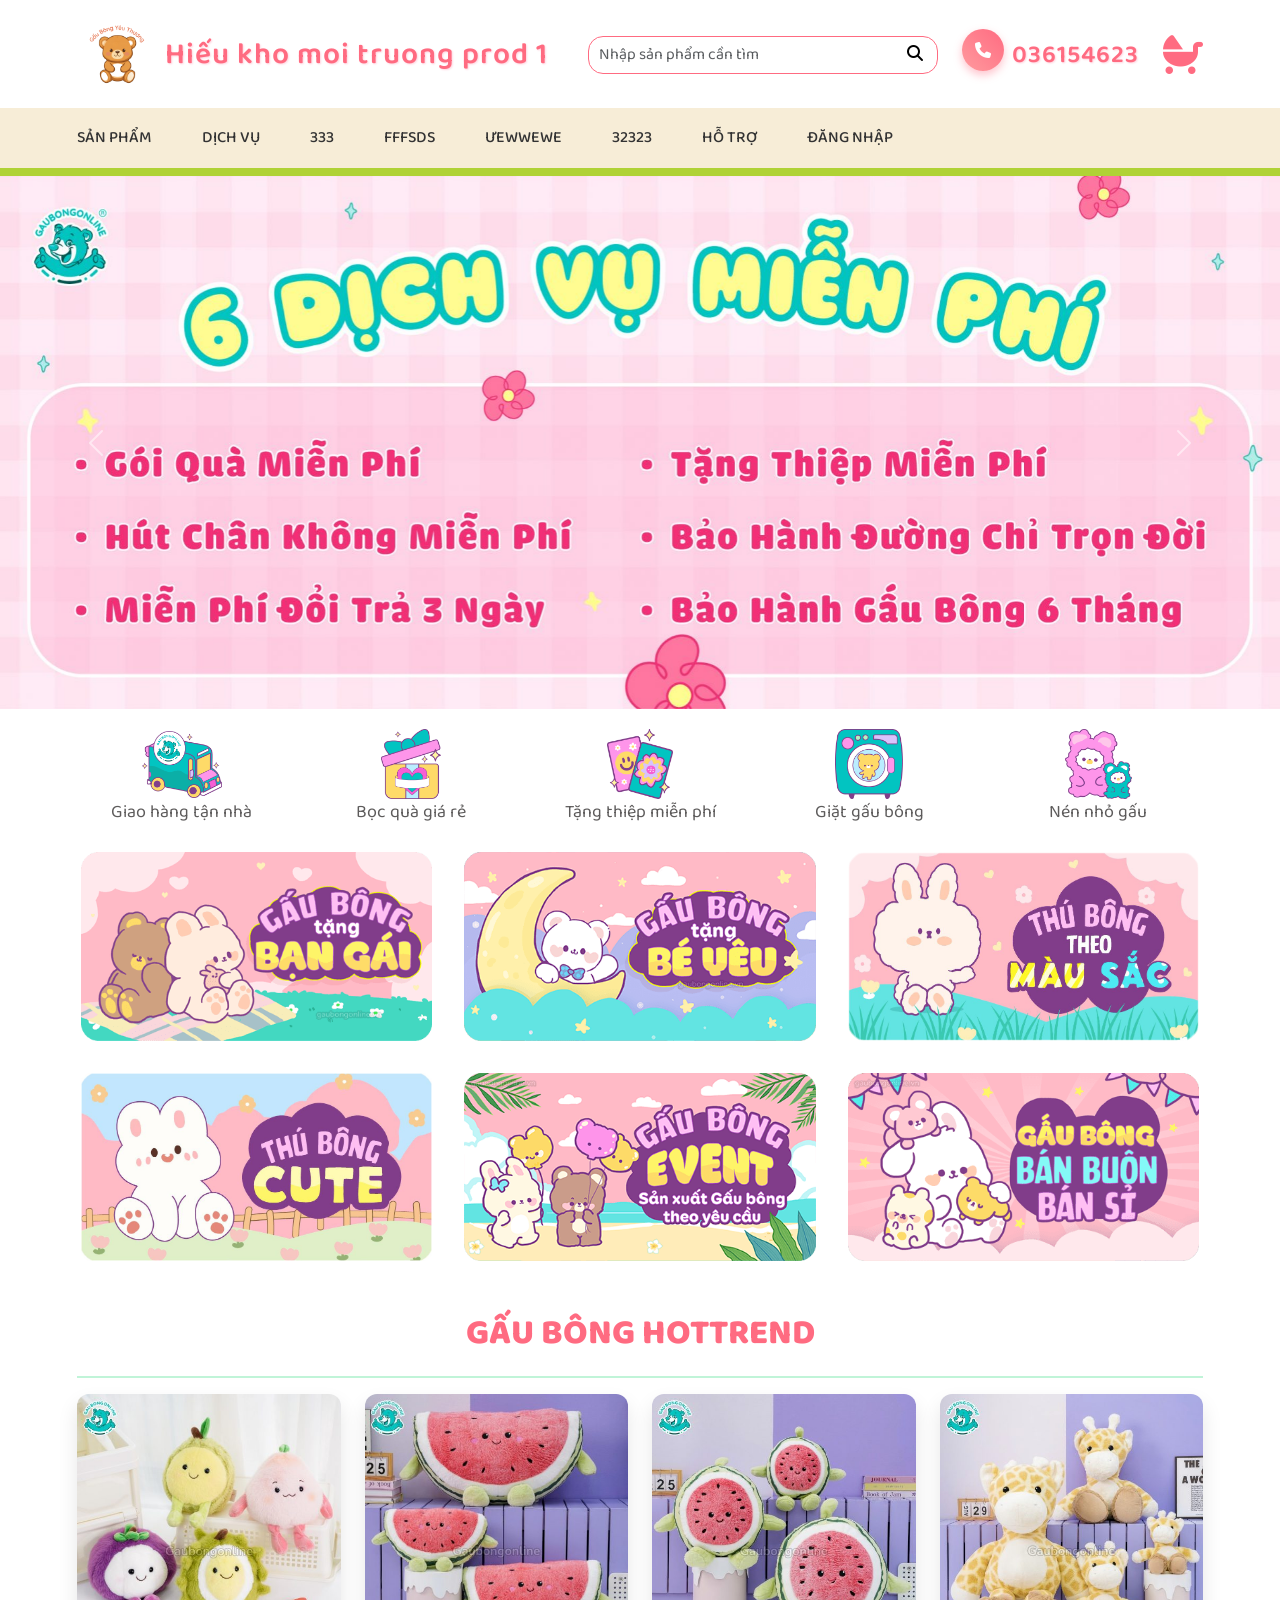
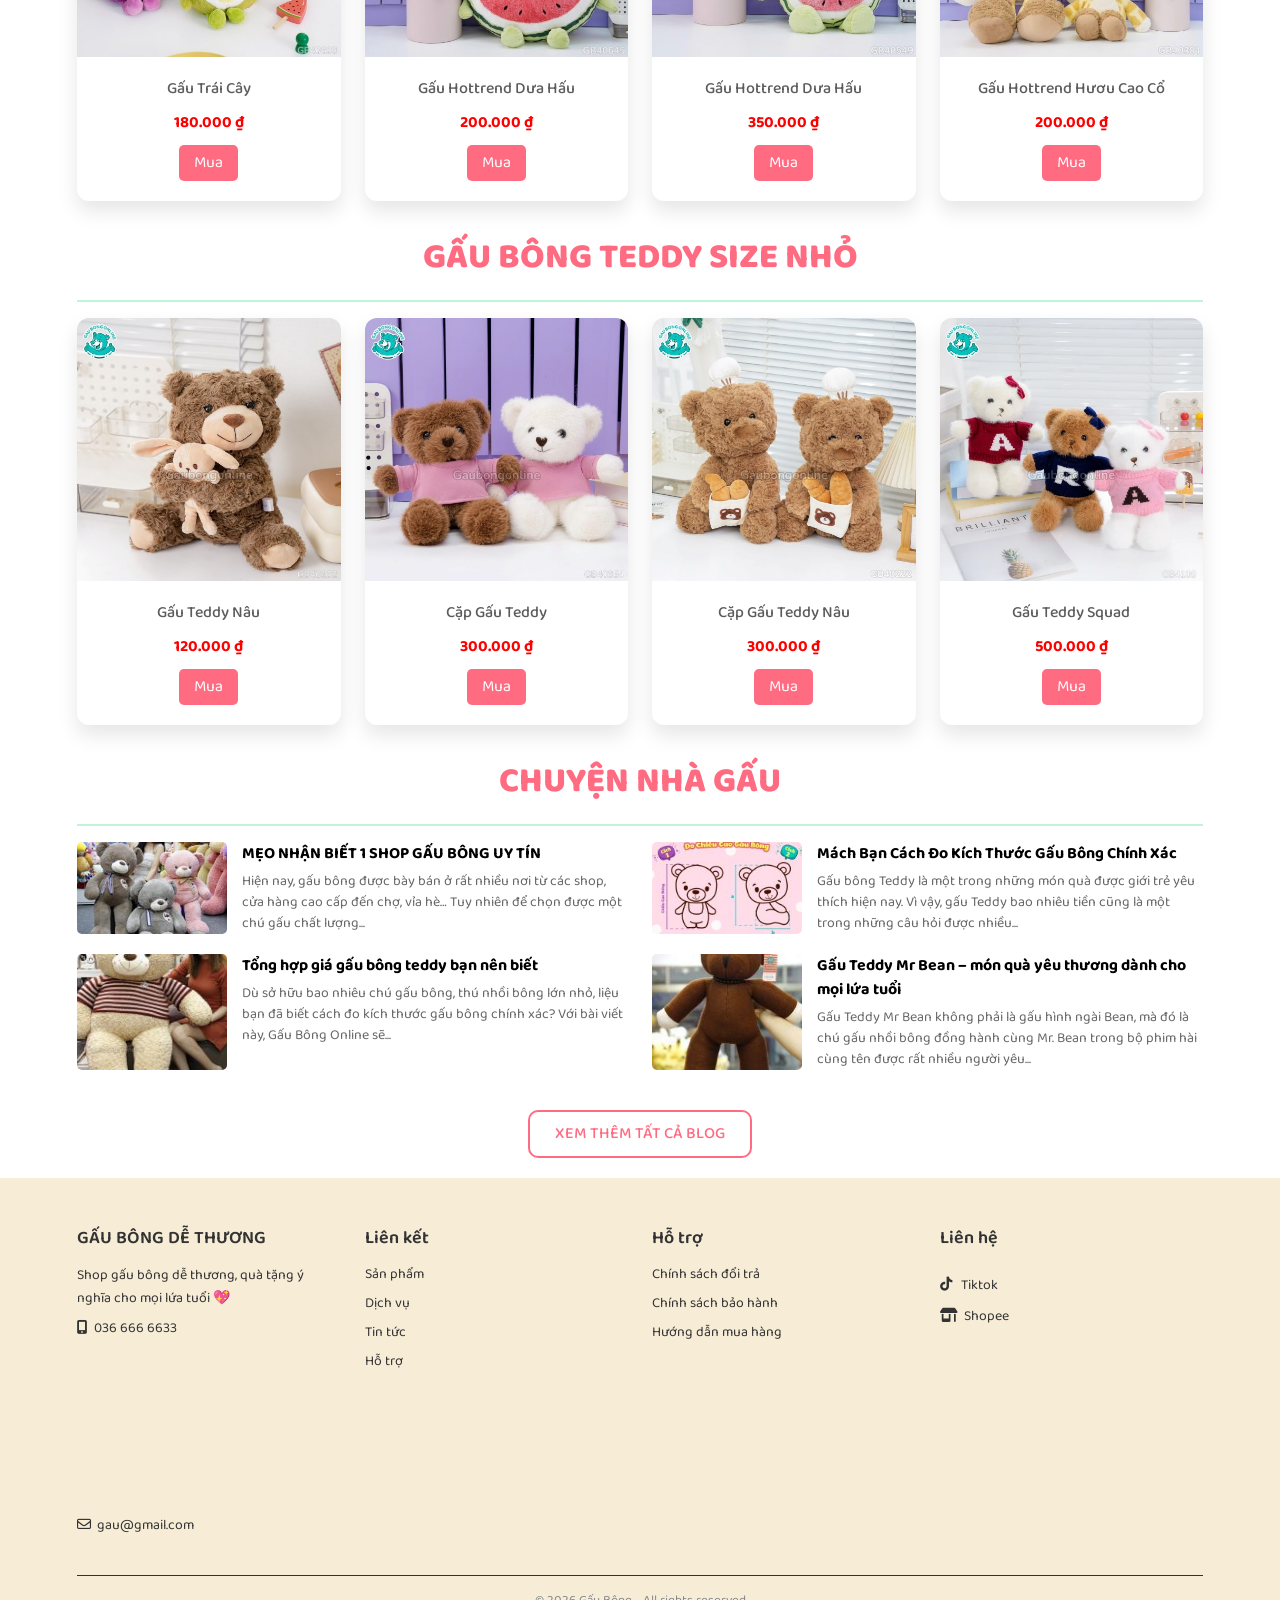
<file: index.html>
<!doctype html>
<html lang="en">
  <head>
    <title>MMOSolution</title>
    <meta charset="utf-8" />
    <meta name="viewport" content="width=device-width, initial-scale=1" />
    <link
      href="https://cdn.jsdelivr.net/npm/bootstrap@5.3.3/dist/css/bootstrap.min.css"
      rel="stylesheet"
    />
    <script src="https://cdn.jsdelivr.net/npm/bootstrap@5.3.3/dist/js/bootstrap.bundle.min.js"></script>
    <link
      rel="stylesheet"
      href="https://cdnjs.cloudflare.com/ajax/libs/font-awesome/6.5.0/css/all.min.css"
    />
    <link rel="stylesheet" href="/style.css" />
    <link
      href="https://fonts.googleapis.com/css2?family=Baloo+2:wght@400;600&display=swap"
      rel="stylesheet"
    />
  </head>
  
  <body>
    <header>
      <div style="height: 2px; width: 100%; background: #ffffff"></div>
      
      
      <nav class="navbar navbar-expand-sm">
        <div class="container">
          <!-- logo -->
          <a class="navbar-brand" href="/index.html">
            <img
              class="img-fluid"
              src="/img/logo.png"
              alt="Logo"
              style="width: 80px"
            />
            <p class="h1">Hiếu kho moi truong prod 1</p>
          </a>
          <!-- logo -->
          <div class="navbar-search">
            <form class="d-flex" onsubmit="return false;">
              <input
                id="searchInput"
                class="form-control me-2"
                type="text"
                placeholder="Nhập sản phẩm cần tìm"
              />
              <button class="btn-search" type="button">
                <i class="fa-solid fa-magnifying-glass"></i>
              </button>
            </form>

            <!-- box kết quả -->
            <div id="searchResult" class="search-result d-none"></div>
          </div>

          <div class="navbar-phone">
            <p>
              <i
                class="fa-solid fa-phone"
                style="color: rgb(255, 255, 255)"
              ></i>
            </p>
            <a href="tel:0901234567" class="h3">036154623</a>
          </div>

          <div class="navbar-cart">
            <div class="cart-icon">
              <i class="fa-solid fa-baby-carriage"></i>
            </div>
            <div class="cart-text">Chưa có sản phẩm trong giỏ</div>
          </div>
        </div>
      </nav>

      <nav class="navbar navbar-expand-sm menu">
        <div class="container">
          <div class="menu-item">
            <ul>
              <li class="has-dropdown">
                <a href="/product.html">Sản phẩm</a>
                <ul class="dropdown-menu">
                  <li><a href="#">Gấu chó</a></li>
                  <li><a href="#">Thú nhồi bông</a></li>
                  <li><a href="#">Quà tặng kèm</a></li>
                </ul>
              </li>

              <li><a href="#">Dịch vụ</a></li>
              <li><a href="#">333</a></li>
              <li><a href="#">fffsds</a></li>
              <li><a href="#">ưewwewe</a></li>
              <li><a href="#">32323</a></li>

              <li><a href="#">Hỗ trợ</a></li>
              <li class="login"><a href="/login.html">Đăng nhập</a></li>
            </ul>
          </div>
        </div>
      </nav>
      
      <div style="height: 8px; width: 100%; background: #b0d236"></div>
    </header>
    <main>
      <div id="demo" class="carousel slide" data-bs-ride="carousel">
        <div class="carousel-inner">
          <div class="carousel-item active">
            <img src="/img/banner1.jpg" alt="Banner 1" class="d-block w-100" />
          </div>
          <div class="carousel-item">
            <img src="/img/banner2.jpg" alt="Banner 2" class="d-block w-100" />
          </div>
          <div class="carousel-item">
            <img src="/img/banner3.jpg" alt="Banner 3" class="d-block w-100" />
          </div>
        </div>

        <button
          class="carousel-control-prev"
          type="button"
          data-bs-target="#demo"
          data-bs-slide="prev"
        >
          <span class="carousel-control-prev-icon"></span>
        </button>
        <button
          class="carousel-control-next"
          type="button"
          data-bs-target="#demo"
          data-bs-slide="next"
        >
          <span class="carousel-control-next-icon"></span>
        </button>
      </div>

      <div class="container">
        <nav class="info-web">
          <div>
            <img src="/img/infoweb/giaohang.png" alt="" class="img-fluid" />
            <p>Giao hàng tận nhà</p>
          </div>
          <div>
            <img src="/img/infoweb/bocqua.png" alt="" class="img-fluid" />
            <p>Bọc quà giá rẻ</p>
          </div>
          <div>
            <img src="/img/infoweb/tangthiep.png" alt="" class="img-fluid" />
            <p>Tặng thiệp miễn phí</p>
          </div>
          <div>
            <img src="/img/infoweb/giatgau.png" alt="" class="img-fluid" />
            <p>Giặt gấu bông</p>
          </div>
          <div>
            <img src="/img/infoweb/nennho.png" alt="" class="img-fluid" />
            <p>Nén nhỏ gấu</p>
          </div>
        </nav>

        <nav>
          <div class="row">
            <div class="col-4 p-3">
              <div class="img-box">
                <a href="#"
                  ><img src="/img/catogery/cato1.png" class="img-fluid"
                /></a>
              </div>
            </div>
            <div class="col-4 p-3">
              <div class="img-box">
                <a href="#"
                  ><img src="/img/catogery/cato2.png" class="img-fluid"
                /></a>
              </div>
            </div>
            <div class="col-4 p-3">
              <div class="img-box">
                <a href="#"
                  ><img src="/img/catogery/cato3.png" class="img-fluid"
                /></a>
              </div>
            </div>
            <div class="col-4 p-3">
              <div class="img-box">
                <a href="#"
                  ><img src="/img/catogery/cato4.png" class="img-fluid"
                /></a>
              </div>
            </div>
            <div class="col-4 p-3">
              <div class="img-box">
                <a href="#"
                  ><img src="/img/catogery/cato5.png" class="img-fluid"
                /></a>
              </div>
            </div>
            <div class="col-4 p-3">
              <div class="img-box">
                <a href="#"
                  ><img src="/img/catogery/cato6.png" class="img-fluid"
                /></a>
              </div>
            </div>
          </div>
        </nav>

        <a href="#" class="title-page">gấu bông hottrend</a></p>
        <hr class="hr" />
        <nav class="row page-product-hottrend">
         
          <a href="#" class="btn-view" style="text-transform: uppercase;">xem thêm tất cả gấu bông hottrend</a>
        </nav>


        <a href="#" class="title-page">gấu bông teddy size nhỏ</a></p>

        <hr class="hr" />

        <nav class="row page-product-teddy">
          
          <a href="#" class="btn-view" style="text-transform: uppercase;">xem thêm tất cả gấu bông size nhỏ</a>
        </nav>

        <a href="#" class="title-page">chuyện nhà gấu</a></p>

        <hr class="hr" />
        <nav class="row">
          <div class="col-lg-6 col-md-6 col-12 d-flex">
            <div><img src="img/blog/blog1.jpg" alt="Blog 1" class="img-fluid"></div>
            <div>
              <a href="#">MẸO NHẬN BIẾT 1 SHOP GẤU BÔNG UY TÍN</a>
              <p>Hiện nay, gấu bông được bày bán ở rất nhiều nơi từ các shop, cửa hàng cao cấp đến chợ, vỉa hè… Tuy nhiên để chọn được một chú gấu chất lượng...</p>
            </div>
          </div>
          <div class="col-lg-6 col-md-6 col-12 d-flex">
            <div><img src="img/blog/blog2.jpg" alt="Blog 2" class="img-fluid"></div>
            <div >
              <a href="#">Mách Bạn Cách Đo Kích Thước Gấu Bông Chính Xác</a>
              <p>Gấu bông Teddy là một trong những món quà được giới trẻ yêu thích hiện nay. Vì vậy, gấu Teddy bao nhiêu tiền cũng là một trong những câu hỏi được nhiều...</p>
            </div>
          </div>
          <div class="col-lg-6 col-md-6 col-12 d-flex">
            <div><img src="img/blog/blog3.jpg" alt="Blog 3" class="img-fluid"></div>
            <div >
              <a href="#">Tổng hợp giá gấu bông teddy bạn nên biết</a>
              <p>Dù sở hữu bao nhiêu chú gấu bông, thú nhồi bông lớn nhỏ, liệu bạn đã biết cách đo kích thước gấu bông chính xác? Với bài viết này, Gấu Bông Online sẽ...</p>
            </div>
          </div>
          <div class="col-lg-6 col-md-6 col-12 d-flex">
            <div><img src="img/blog/blog4.jpg" alt="Blog 4" class="img-fluid"></div>
            <div >
              <a href="#">Gấu Teddy Mr Bean – món quà yêu thương dành cho mọi lứa tuổi</a>
              <p>Gấu Teddy Mr Bean không phải là gấu hình ngài Bean, mà đó là chú gấu nhồi bông đồng hành cùng Mr. Bean trong bộ phim hài cùng tên được rất nhiều người yêu...</p>
            </div>
          </div>
                    <a href="#" class="btn-view" style="text-transform: uppercase;">xem thêm tất cả blog</a>

        </nav>

      </div>
      <script src="main.js"></script>
    </main>

    <footer class="footer">
      <div class="container">
        <div class="row">
          <!-- Cột 1: Logo + giới thiệu -->
          <div class="col-lg-3 col-md-6 col-12">
            <h4 class="footer-title">GẤU BÔNG DỄ THƯƠNG</h4>
            <p>Shop gấu bông dễ thương, quà tặng ý nghĩa cho mọi lứa tuổi 💖</p>
            <p>
              <i class="fa-solid fa-mobile-screen-button"></i
              ><a href="tel:+09121212121 ">036 666 6633</a>
            </p>
            <iframe
              src="https://www.google.com/maps/embed?pb=!1m18!1m12!1m3!1d52754.44577545747!2d106.65266297413841!3d10.657290268115258!2m3!1f0!2f0!3f0!3m2!1i1024!2i768!4f13.1!3m3!1m2!1s0x31753100099ce9ed%3A0xdb6079801f0735ea!2zVHLGsOG7nW5nIMSQ4bqhaSBo4buNYyBN4bufIFRQLiBI4buTIENow60gTWluaCAoY8ahIHPhu58gMyk!5e0!3m2!1svi!2s!4v1773914977693!5m2!1svi!2s"
              width="100%"
              height="150"
              style="border: 0; border-radius: 8px"
              allowfullscreen=""
              loading="lazy"
            >
            </iframe>
            <p>
              <i class="fa-regular fa-envelope"></i
              ><a href="mailto:jdhsdhsjdsjdjshdjh">gau@gmail.com</a>
            </p>
          </div>

          <!-- Cột 2: Liên kết -->
          <div class="col-lg-3 col-md-6 col-12">
            <h4 class="footer-title">Liên kết</h4>
            <ul>
              <li><a href="#">Sản phẩm</a></li>
              <li><a href="#">Dịch vụ</a></li>
              <li><a href="#">Tin tức</a></li>
              <li><a href="#">Hỗ trợ</a></li>
            </ul>
          </div>

          <!-- Cột 3: Hỗ trợ -->
          <div class="col-lg-3 col-md-6 col-12">
            <h4 class="footer-title">Hỗ trợ</h4>
            <ul>
              <li><a href="#">Chính sách đổi trả</a></li>
              <li><a href="#">Chính sách bảo hành</a></li>
              <li><a href="#">Hướng dẫn mua hàng</a></li>
            </ul>
          </div>

          <!-- Cột 4: Liên hệ -->
          <div class="col-lg-3 col-md-6 col-12">
            <h4 class="footer-title">Liên hệ</h4>
            <div
              class="fb-page"
              data-href="https://www.facebook.com/facebook"
              data-tabs=""
              data-width="340"
              data-height="250"
              data-small-header="false"
              data-adapt-container-width="true"
              data-hide-cover="true"
              data-show-facepile="true"
              data-tabs="timeline"
            ></div>
            <p><i class="fa-brands fa-tiktok"></i> <a href="#">Tiktok</a></p>
            <p><i class="fa-solid fa-shop"></i><a href="#">Shopee</a></p>
          </div>
        </div>

        <!-- dưới cùng -->
        <div class="footer-bottom">© 2026 Gấu Bông - All rights reserved</div>
      </div>
    </footer>
  </body>
</html>
</file>
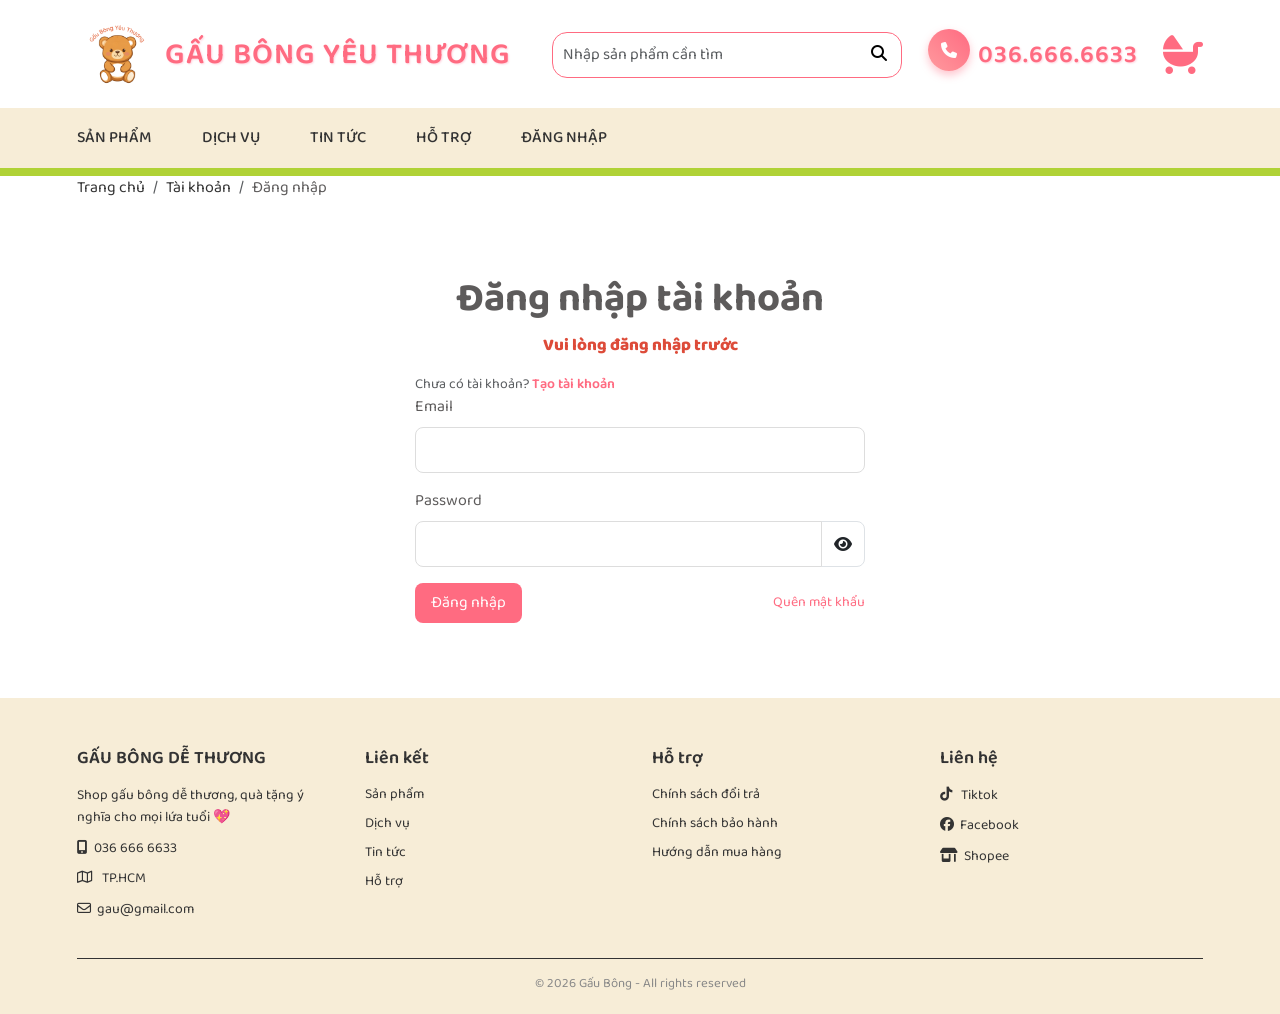
<file: login.html>
<!doctype html>
<html lang="en">
  <head>
    <title>Account Login</title>
    <meta charset="utf-8" />
    <meta name="viewport" content="width=device-width, initial-scale=1" />
    <link
      href="https://cdn.jsdelivr.net/npm/bootstrap@5.3.3/dist/css/bootstrap.min.css"
      rel="stylesheet"
    />
    <script src="https://cdn.jsdelivr.net/npm/bootstrap@5.3.3/dist/js/bootstrap.bundle.min.js"></script>
    <link
      rel="stylesheet"
      href="https://cdnjs.cloudflare.com/ajax/libs/font-awesome/6.5.0/css/all.min.css"
    />
    <link rel="stylesheet" href="/style.css" />
    <link rel="stylesheet" href="/login.css" />

    <link
      href="https://fonts.googleapis.com/css2?family=Baloo+2:wght@400;600&display=swap"
      rel="stylesheet"
    />
  </head>
  <body>
    <header>
      <div style="height: 2px; width: 100%; background: #ffffff"></div>

      <nav class="navbar navbar-expand-sm">
        <div class="container">
          <!-- logo -->
          <a class="navbar-brand" href="/index.html">
            <img
              class="img-fluid"
              src="/img/logo.png"
              alt="Logo"
              style="width: 80px"
            />
            <p class="h1">GẤU BÔNG YÊU THƯƠNG</p>
          </a>
          <!-- logo -->
          <div class="navbar-search">
            <form class="d-flex" onsubmit="return false;">
              <input
                id="searchInput"
                class="form-control me-2"
                type="text"
                placeholder="Nhập sản phẩm cần tìm"
              />
              <button class="btn-search" type="button">
                <i class="fa-solid fa-magnifying-glass"></i>
              </button>
            </form>

            <!-- box kết quả -->
            <div id="searchResult" class="search-result d-none"></div>
          </div>

          <div class="navbar-phone">
            <p>
              <i
                class="fa-solid fa-phone"
                style="color: rgb(255, 255, 255)"
              ></i>
            </p>
            <a href="tel:0901234567" class="h3">036.666.6633</a>
          </div>

          <div class="navbar-cart">
            <div class="cart-icon">
              <i class="fa-solid fa-baby-carriage"></i>
            </div>
            <div class="cart-text">Chưa có sản phẩm trong giỏ</div>
          </div>
        </div>
      </nav>

      <nav class="navbar navbar-expand-sm menu">
        <div class="container">
          <div class="menu-item">
            <ul>
              <li class="has-dropdown">
                <a href="/product.html">Sản phẩm</a>
                <ul class="dropdown-menu">
                  <li><a href="#">Gấu bông</a></li>
                  <li><a href="#">Thú nhồi bông</a></li>
                  <li><a href="#">Quà tặng</a></li>
                </ul>
              </li>

              <li><a href="#">Dịch vụ</a></li>
              <li><a href="#">Tin tức</a></li>
              <li><a href="#">Hỗ trợ</a></li>
              <li class="login"><a href="#">Đăng nhập</a></li>
            </ul>
          </div>
        </div>
      </nav>
      <div style="height: 8px; width: 100%; background: #b0d236"></div>
    </header>
    <main>
      <div class="container">
        <ul class="breadcrumb">
          <li class="breadcrumb-item">
            <a href="/index.html">Trang chủ</a>
          </li>
          <li class="breadcrumb-item"><a href="/login.html">Tài khoản</a></li>
          <li class="breadcrumb-item">Đăng nhập</li>
        </ul>

        <div class="form-login">
          <h1 class="page-header">Đăng nhập tài khoản</h1>

          <p style="font-size: 17px; color: #dd4b39; font-weight: 900">
            Vui lòng đăng nhập trước
          </p>
          <form>
            <div class="mb-3">
              <div id="emailHelp" class="form-text">
                Chưa có tài khoản?
                <a href="#">Tạo tài khoản</a>
              </div>
              <label for="exampleInputEmail1" class="form-label">Email</label>
              <input
                type="email"
                class="form-control"
                id="exampleInputEmail1"
                aria-describedby="emailHelp"
              />
            </div>
            <div class="mb-3 password-box">
              <label for="exampleInputPassword1" class="form-label"
                >Password</label
              >

              <div class="input-group">
                <input
                  type="password"
                  class="form-control"
                  id="exampleInputPassword1"
                />

                <span class="input-group-text" id="togglePassword">
                  <i class="fa-solid fa-eye"></i>
                </span>
              </div>
            </div>
            <script>
              const toggle = document.getElementById("togglePassword");
              const password = document.getElementById("exampleInputPassword1");

              toggle.addEventListener("click", function () {
                const type =
                  password.getAttribute("type") === "password"
                    ? "text"
                    : "password";

                password.setAttribute("type", type);
              });
            </script>
            <div class="login-action">
              <button
                type="submit"
                class="btn btn-primary"
              >
                Đăng nhập
              </button>
              <a href="#" style="">Quên mật khẩu</a>
            </div>
          </form>
        </div>
      </div>
            <script src="main.js"></script>

    </main>

    <footer class="footer">
      <div class="container">
        <div class="row">
          <!-- Cột 1: Logo + giới thiệu -->
          <div class="col-lg-3 col-md-6 col-12">
            <h4 class="footer-title">GẤU BÔNG DỄ THƯƠNG</h4>
            <p>Shop gấu bông dễ thương, quà tặng ý nghĩa cho mọi lứa tuổi 💖</p>
            <p>
              <i class="fa-solid fa-mobile-screen-button"></i
              ><a href="tel:+09121212121 ">036 666 6633</a>
            </p>
            <p><i class="fa-regular fa-map"></i> TP.HCM</p>
            <p>
              <i class="fa-regular fa-envelope"></i
              ><a href="mailto:jdhsdhsjdsjdjshdjh">gau@gmail.com</a>
            </p>
          </div>

          <!-- Cột 2: Liên kết -->
          <div class="col-lg-3 col-md-6 col-12">
            <h4 class="footer-title">Liên kết</h4>
            <ul>
              <li><a href="#">Sản phẩm</a></li>
              <li><a href="#">Dịch vụ</a></li>
              <li><a href="#">Tin tức</a></li>
              <li><a href="#">Hỗ trợ</a></li>
            </ul>
          </div>

          <!-- Cột 3: Hỗ trợ -->
          <div class="col-lg-3 col-md-6 col-12">
            <h4 class="footer-title">Hỗ trợ</h4>
            <ul>
              <li><a href="#">Chính sách đổi trả</a></li>
              <li><a href="#">Chính sách bảo hành</a></li>
              <li><a href="#">Hướng dẫn mua hàng</a></li>
            </ul>
          </div>

          <!-- Cột 4: Liên hệ -->
          <div class="col-lg-3 col-md-6 col-12">
            <h4 class="footer-title">Liên hệ</h4>
            <p><i class="fa-brands fa-tiktok"></i> <a href="#">Tiktok</a></p>
            <p><i class="fa-brands fa-facebook"></i><a href="#">Facebook</a></p>
            <p><i class="fa-solid fa-shop"></i><a href="#">Shopee</a></p>
          </div>
        </div>

        <!-- dưới cùng -->
        <div class="footer-bottom">© 2026 Gấu Bông - All rights reserved</div>
      </div>
    </footer>
  </body>
</html>
</file>
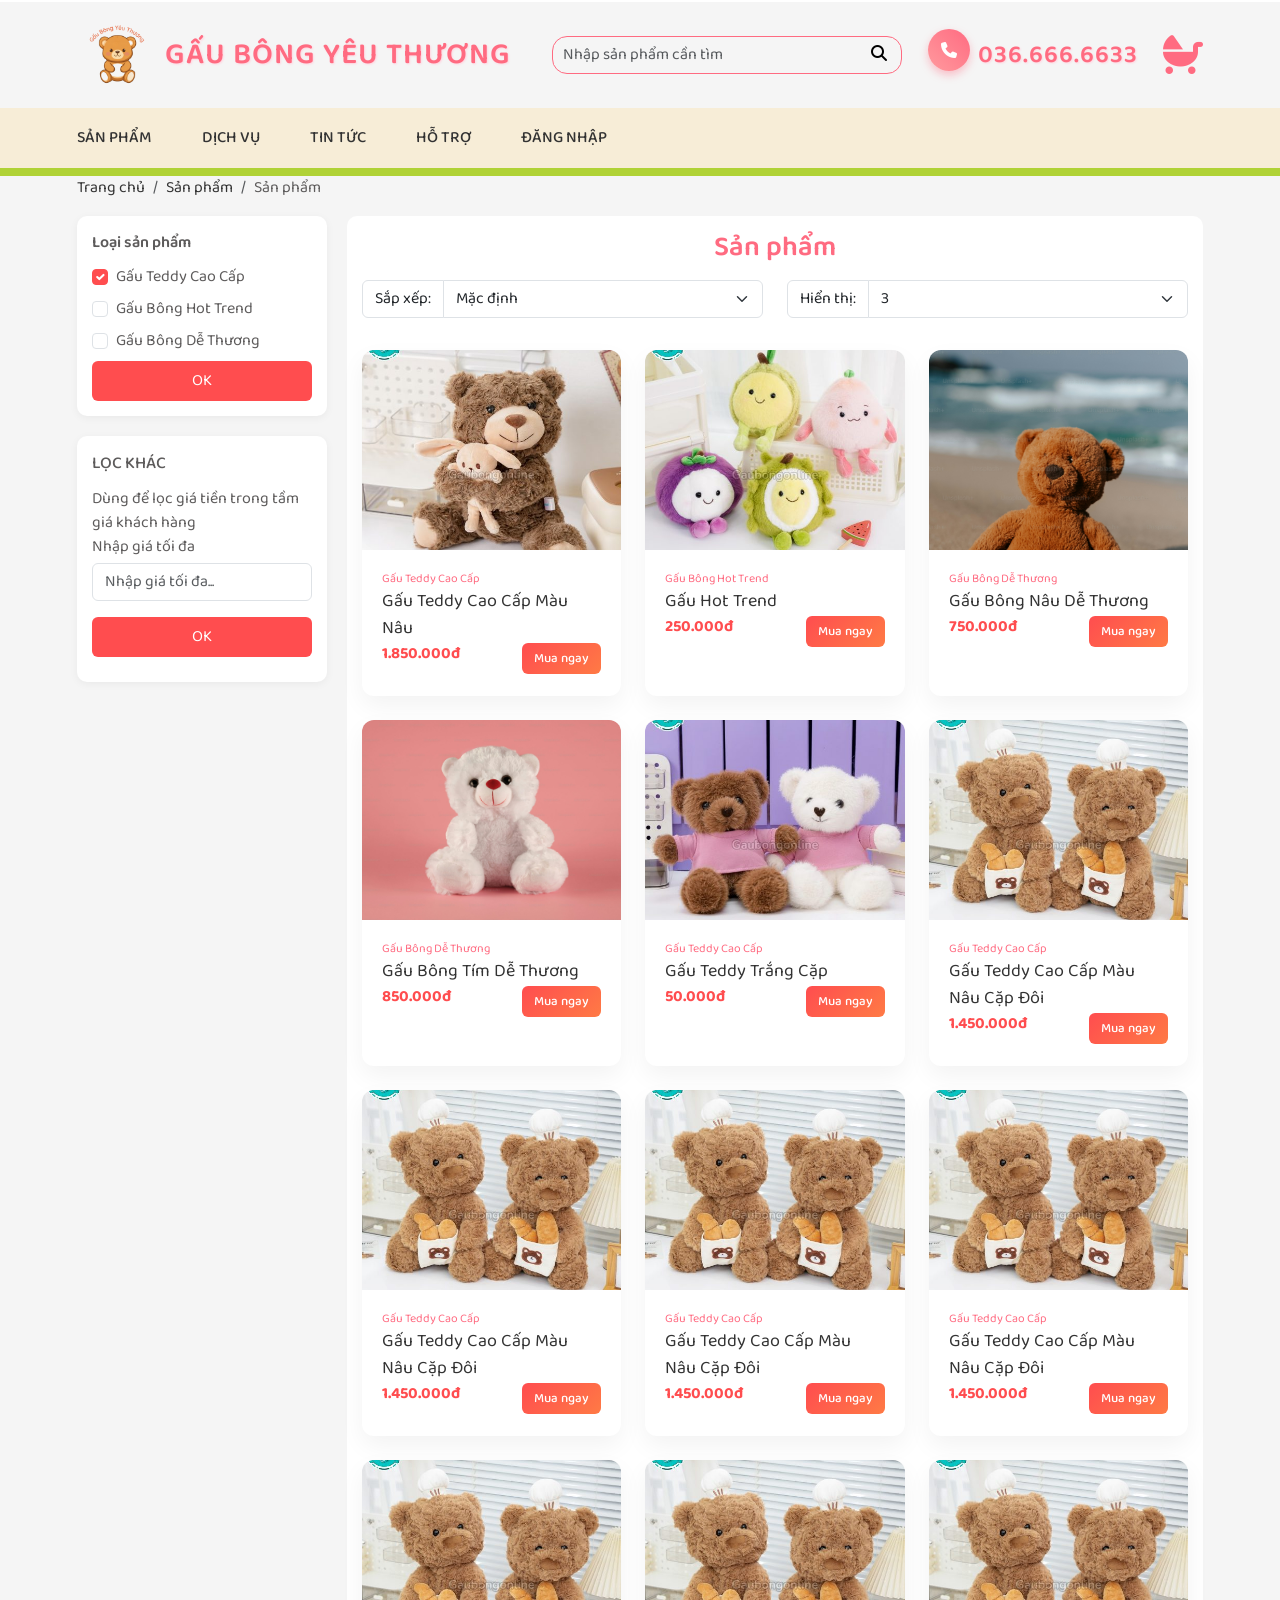
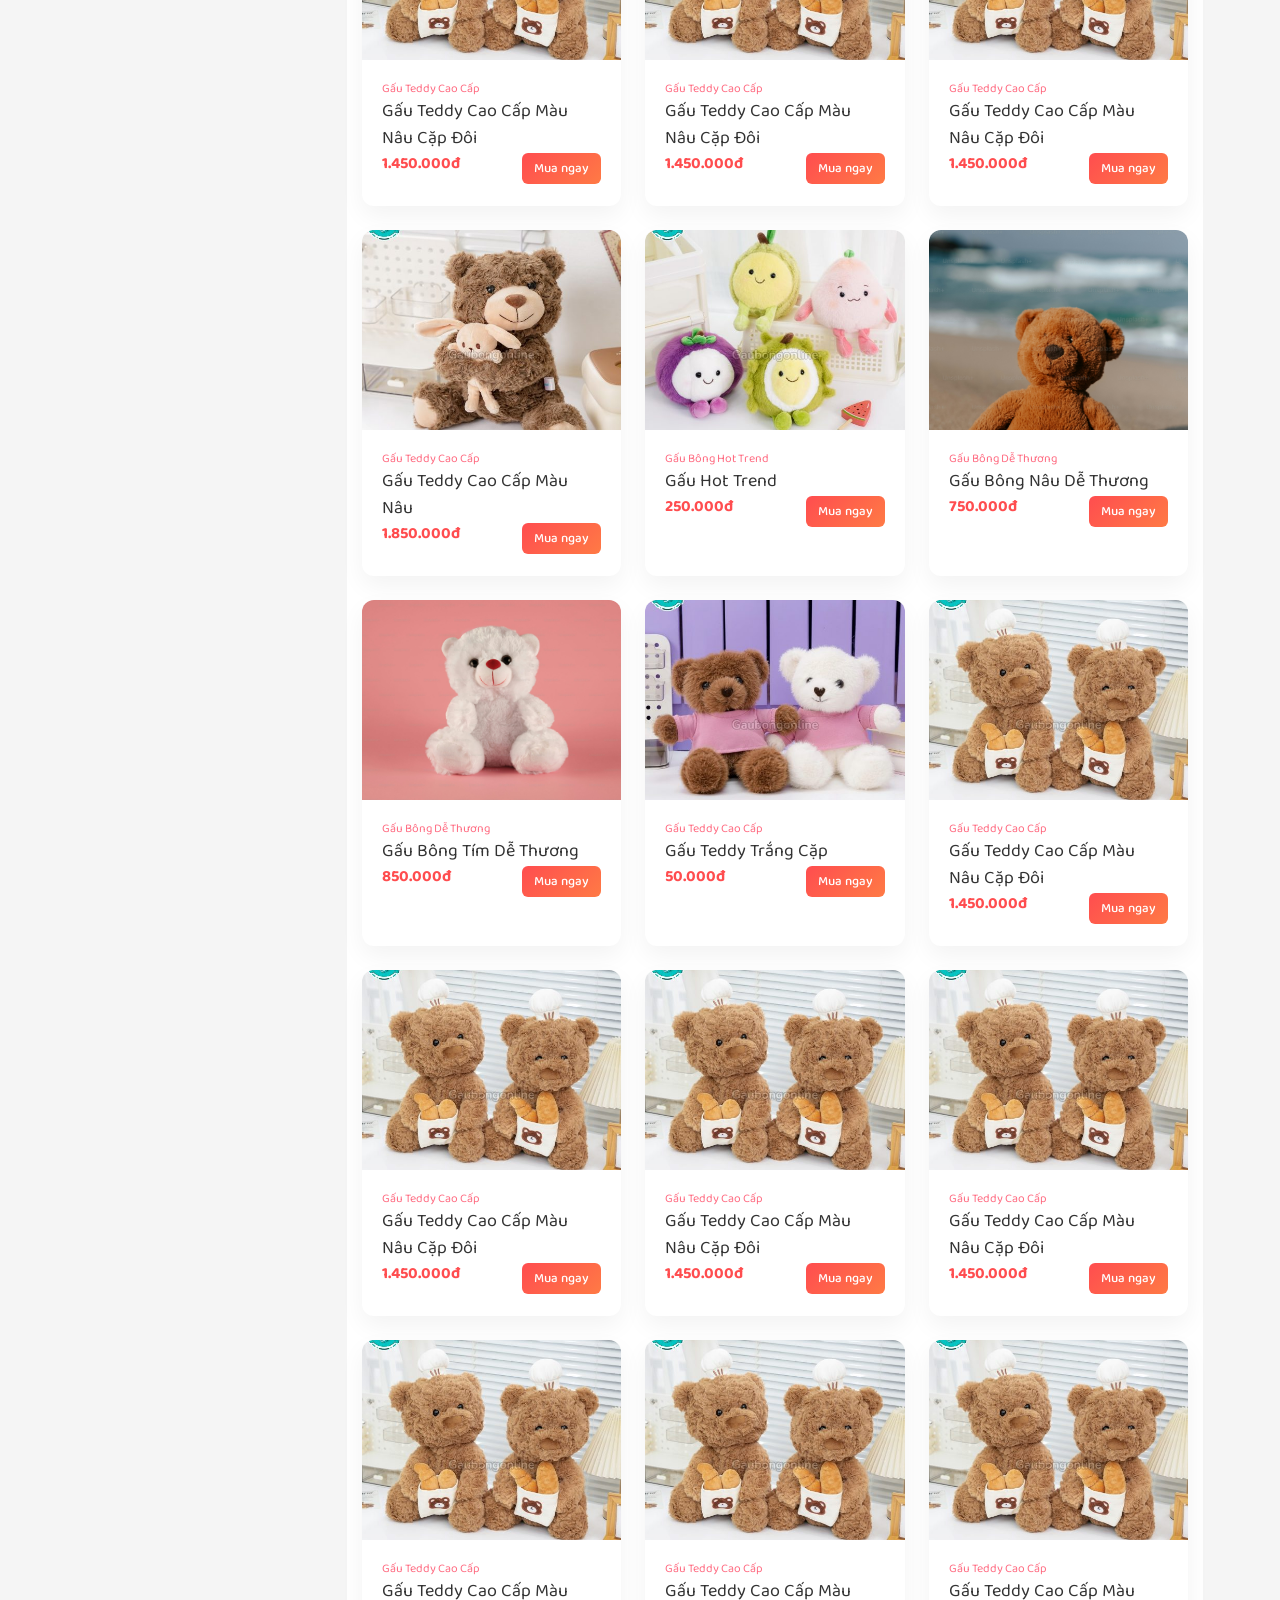
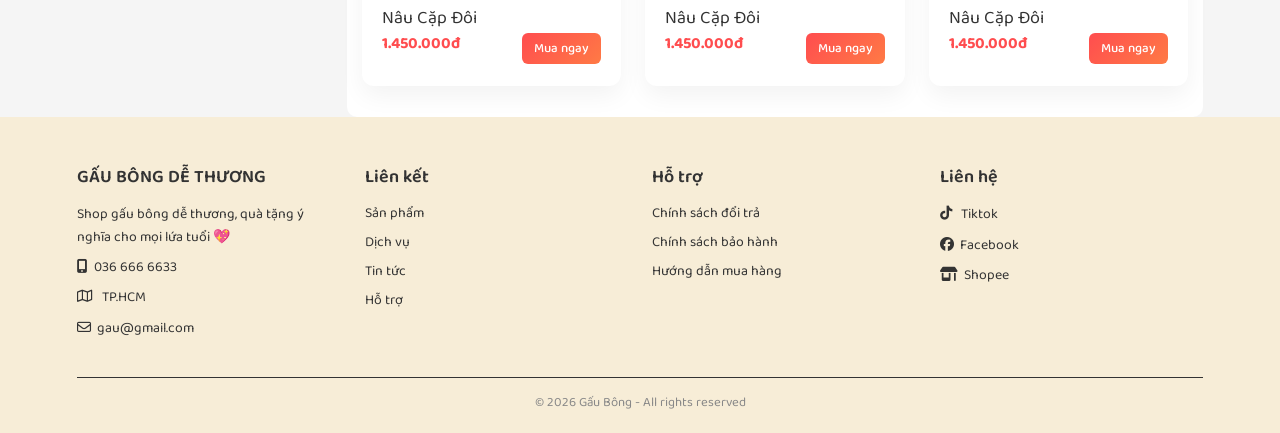
<file: product.html>
<!doctype html>
<html lang="en">
  <head>
    <title>Products</title>
    <meta charset="utf-8" />
    <meta name="viewport" content="width=device-width, initial-scale=1" />
    <link
      href="https://cdn.jsdelivr.net/npm/bootstrap@5.3.3/dist/css/bootstrap.min.css"
      rel="stylesheet"
    />
    <script src="https://cdn.jsdelivr.net/npm/bootstrap@5.3.3/dist/js/bootstrap.bundle.min.js"></script>
    <link
      rel="stylesheet"
      href="https://cdnjs.cloudflare.com/ajax/libs/font-awesome/6.5.0/css/all.min.css"
    />
    <link rel="stylesheet" href="/style.css" />
    <link rel="stylesheet" href="/product.css" />

    <link
      href="https://fonts.googleapis.com/css2?family=Baloo+2:wght@400;600&display=swap"
      rel="stylesheet"
    />
  </head>
  <body>
    <header>
      <div style="height: 2px; width: 100%; background: #ffffff"></div>

      <nav class="navbar navbar-expand-sm">
        <div class="container">
          <!-- logo -->
          <a class="navbar-brand" href="/index.html">
            <img
              class="img-fluid"
              src="/img/logo.png"
              alt="Logo"
              style="width: 80px"
            />
            <p class="h1">GẤU BÔNG YÊU THƯƠNG</p>
          </a>
          <!-- logo -->
          <div class="navbar-search">
            <form class="d-flex" onsubmit="return false;">
              <input
                id="searchInput"
                class="form-control me-2"
                type="text"
                placeholder="Nhập sản phẩm cần tìm"
              />
              <button class="btn-search" type="button">
                <i class="fa-solid fa-magnifying-glass"></i>
              </button>
            </form>

            <!-- box kết quả -->
            <div id="searchResult" class="search-result d-none"></div>
          </div>

          <div class="navbar-phone">
            <p>
              <i
                class="fa-solid fa-phone"
                style="color: rgb(255, 255, 255)"
              ></i>
            </p>
            <a href="tel:0901234567" class="h3">036.666.6633</a>
          </div>

          <div class="navbar-cart">
            <div class="cart-icon">
              <i class="fa-solid fa-baby-carriage"></i>
            </div>
            <div class="cart-text">Chưa có sản phẩm trong giỏ</div>
          </div>
        </div>
      </nav>

      <nav class="navbar navbar-expand-sm menu sticky-top">
        <div class="container">
          <div class="menu-item">
            <ul>
              <li class="has-dropdown">
                <a href="/product.html">Sản phẩm</a>
                <ul class="dropdown-menu">
                  <li><a href="#">Gấu bông</a></li>
                  <li><a href="#">Thú nhồi bông</a></li>
                  <li><a href="#">Quà tặng</a></li>
                </ul>
              </li>

              <li><a href="#">Dịch vụ</a></li>
              <li><a href="#">Tin tức</a></li>
              <li><a href="#">Hỗ trợ</a></li>
              <li class="login"><a href="#">Đăng nhập</a></li>
            </ul>
          </div>
        </div>
      </nav>
      <div style="height: 8px; width: 100%; background: #b0d236"></div>
    </header>
    <main>
      <div class="container">
        <ul class="breadcrumb">
          <li class="breadcrumb-item">
            <a href="/index.html">Trang chủ</a>
          </li>
          <li class="breadcrumb-item"><a href="/login.html">Sản phẩm</a></li>
          <li class="breadcrumb-item">Sản phẩm</li>
        </ul>

        <nav class="d-flex">
          <div class="filter">
            <div class="filer-item1">
              <div class="filer-border">
                <div class="filter-item-a1">Loại sản phẩm</div>
                <div class="filter-item-form">
                  <form id="category-filter-form">
  <div class="form-check">
    <input type="checkbox" class="form-check-input" id="check1" value="Gấu Teddy Cao Cấp" checked />
    <label for="check1">Gấu Teddy Cao Cấp</label>
  </div>
  <div class="form-check">
    <input type="checkbox" class="form-check-input" id="check2" value="Gấu Bông Hot Trend" />
    <label for="check2">Gấu Bông Hot Trend</label>
  </div>
  <div class="form-check">
    <input type="checkbox" class="form-check-input" id="check3" value="Gấu Bông Dễ Thương" />
    <label for="check3">Gấu Bông Dễ Thương</label>
  </div>
  <button type="submit" class="btn-filter">OK</button>
</form>
                </div>
                
              </div>
            </div>
            <!-- <div class="filer-item1">
              <div class="filer-border">
                <a href="#" class="main"
                  ><i
                    class="fa-solid fa-circle-chevron-right"
                    style="color: rgb(0, 0, 0)"
                  ></i
                  >&nbspSản phẩm-main&nbsp(113)</a
                >
                <div class="second">
                  <a href="#"
                    ><i
                      class="fa-solid fa-caret-right"
                      style="color: rgb(0, 0, 0)"
                    ></i
                    >&nbspSản phẩm-sec1&nbsp(22)</a
                  >
                  <a href="#"
                    ><i
                      class="fa-solid fa-caret-right"
                      style="color: rgb(0, 0, 0)"
                    ></i
                    >&nbspSản phẩm-sec1&nbsp(22)</a
                  >
                  <a href="#"
                    ><i
                      class="fa-solid fa-caret-right"
                      style="color: rgb(0, 0, 0)"
                    ></i
                    >&nbspSản phẩm-sec1&nbsp(22)</a
                  >
                  <a href="#"
                    ><i
                      class="fa-solid fa-caret-right"
                      style="color: rgb(0, 0, 0)"
                    ></i
                    >&nbspSản phẩm-sec1&nbsp(22)</a
                  >
                  <a href="#"
                    ><i
                      class="fa-solid fa-caret-right"
                      style="color: rgb(0, 0, 0)"
                    ></i
                    >&nbspSản phẩm-sec1&nbsp(22)</a
                  >
                </div>
                <a href="#" class="last"
                  ><i
                    class="fa-solid fa-circle-chevron-right"
                    style="color: rgb(0, 0, 0)"
                  ></i
                  >&nbspSản phẩm-abc&nbsp(0)</a
                >
              </div>
            </div> -->
            <div class="filer-item1">
              <div class="filer-border">
                <div
                  class="filter-item-a1"
                  style="
                    text-transform: uppercase;
                    font-weight: 500;
                    font-size: 17px;
                  "
                >
                  Lọc khác
                </div>

                <div class="filter-item-form">
                  <p>Dùng để lọc giá tiền trong tầm giá khách hàng</p>
                  <form id="price-filter-form">
                    <div class="mb-3">
                      <label for="price-input" class="pb-1">Nhập giá tối đa</label>
                      <input
                        type="number"
                        class="form-control"
                        id="price-input"
                        name="price"
                        min="0"
                        placeholder="Nhập giá tối đa..."
                      />
                    </div>
                    <div class="filter-item-a1">
                      <button type="submit" class="btn-filter">OK</button>
                    </div>
                  </form>
                </div>
              </div>
            </div>
            <div class="filer-item1"></div>
          </div>
          <div class="product">
            <p class="h3">Sản phẩm</p>
            <div class="d-flex gap-4">
              <div class="input-group mb-3">
                <span class="input-group-text">Sắp xếp:</span>
                <select class="form-select" id="sort-select">
                  <option value="default">Mặc định</option>
                  <option value="name-asc">Tên (A - Z)</option>
                  <option value="name-desc">Tên (Z - A)</option>
                  <option value="price-asc">Giá (Thấp - Cao)</option>
                  <option value="price-desc">Giá (Cao - Thấp)</option>
                </select>
              </div>
              <div class="input-group mb-3">
                <span class="input-group-text">Hiển thị:</span>
                <select class="form-select" id="show-select">
                  <option value="3">3</option>
                  <option value="6">6</option>

                  <option value="12">12</option>
                  <option value="24">24</option>
                  <option value="48">48</option>
                  <option value="100">100</option>
                </select>
              </div>
            </div>
            <div class="row g-4 pt-3" id="products-list"></div>
            <div class="row g-4 pt-3">
  <div id="products-list"></div>
    <!-- JS sẽ cập nhật text ở đây -->
  </div>
</div>
          </div>
        </nav>
      </div>
      <script src="main.js"></script>
      <script src="product.js"></script>
    </main>
    <footer class="footer">
      <div class="container">
        <div class="row">
          <!-- Cột 1: Logo + giới thiệu -->
          <div class="col-lg-3 col-md-6 col-12">
            <h4 class="footer-title">GẤU BÔNG DỄ THƯƠNG</h4>
            <p>Shop gấu bông dễ thương, quà tặng ý nghĩa cho mọi lứa tuổi 💖</p>
            <p>
              <i class="fa-solid fa-mobile-screen-button"></i
              ><a href="tel:+09121212121 ">036 666 6633</a>
            </p>
            <p><i class="fa-regular fa-map"></i> TP.HCM</p>
            <p>
              <i class="fa-regular fa-envelope"></i
              ><a href="mailto:jdhsdhsjdsjdjshdjh">gau@gmail.com</a>
            </p>
          </div>

          <!-- Cột 2: Liên kết -->
          <div class="col-lg-3 col-md-6 col-12">
            <h4 class="footer-title">Liên kết</h4>
            <ul>
              <li><a href="#">Sản phẩm</a></li>
              <li><a href="#">Dịch vụ</a></li>
              <li><a href="#">Tin tức</a></li>
              <li><a href="#">Hỗ trợ</a></li>
            </ul>
          </div>

          <!-- Cột 3: Hỗ trợ -->
          <div class="col-lg-3 col-md-6 col-12">
            <h4 class="footer-title">Hỗ trợ</h4>
            <ul>
              <li><a href="#">Chính sách đổi trả</a></li>
              <li><a href="#">Chính sách bảo hành</a></li>
              <li><a href="#">Hướng dẫn mua hàng</a></li>
            </ul>
          </div>

          <!-- Cột 4: Liên hệ -->
          <div class="col-lg-3 col-md-6 col-12">
            <h4 class="footer-title">Liên hệ</h4>
            <p><i class="fa-brands fa-tiktok"></i> <a href="#">Tiktok</a></p>
            <p><i class="fa-brands fa-facebook"></i><a href="#">Facebook</a></p>
            <p><i class="fa-solid fa-shop"></i><a href="#">Shopee</a></p>
          </div>
        </div>

        <!-- dưới cùng -->
        <div class="footer-bottom">© 2026 Gấu Bông - All rights reserved</div>
      </div>
    </footer>
  </body>
</html>
</file>
<file: style.css>
:root {
  --mauchude: #f7edd7;
  --mauphu: #ff6b81;
  --mauchulink: #333;
  --hover:#ff6b81;
  --mauchu:#333
}
* {
  margin: 0;
  padding: 0;
  box-sizing: border-box;
}
body{
    color:#5d5b5b;
      font-family: "Baloo 2", cursive;

}
a{
    text-decoration: none;
    color: var(--mauchulink);
}
li{
    list-style-type: none;

}
p{
  margin-top: 0;
  margin-bottom: 0;
}
a:hover{
    color: var(--hover);
}
.container {
  max-width: 1150px;
  margin: auto;
}

.navbar {
}

.navbar-brand {
  display: flex;
  align-items: center;
  gap: 8px;
}

.navbar-brand p {
  margin: 0;
  font-family: "Baloo 2", cursive;
  font-size: 30px;
  font-weight: 600;
  color: var(--mauphu);
  letter-spacing: 1px;
  text-shadow: 1px 1px 2px #ffd6e0;
}

.navbar-phone {
  display: flex;
  align-items: center;
  gap: 8px;
}

.navbar-phone p {
  
  font-size: 25px;
  font-weight: bold;
  margin-bottom: 10px; /* cách với text dưới */
}
.navbar-phone p i {
  display: flex;
  align-items: center;
  justify-content: center;
  width: 42px;
  height: 42px;
  background: linear-gradient(45deg, #ff9a9e, #ff6b81);
  color: white;
  border-radius: 50%;
  font-size: 16px;
  box-shadow: 0 4px 8px rgba(255, 107, 129, 0.4);
}

.navbar-phone a {
  text-decoration: none;
  margin: 0;
  font-family: "Baloo 2", cursive;
  font-size: 25px;
  font-weight: 600;
  color: var(--mauphu);
  letter-spacing: 1px;
  text-shadow: 1px 1px 2px #ffd6e0;
}

.btn-search{
    border: none;
    background-color: transparent;
    padding-right: 14px;
}
.navbar-search{
    border:1px solid var(--mauphu);
    border-radius: 15px;
    width: 350px;
      position: relative;

}

.navbar-search input{
     margin-left: 10px;
    border: none;
} 
.navbar-search .form-control {
  border: none !important;
  box-shadow: none !important;
  outline: none !important;
  background: transparent !important; /* QUAN TRỌNG */
  padding-left: 0; /* bỏ khoảng cách bên trái */
}
.search-result {
  position: absolute;
  background: #fff;
  width: 350px;
  top: 100%;
  border: 1px solid #ddd;
  border-radius: 6px;
  max-height: 300px;
  overflow-y: auto;
  z-index: 999;
}

.search-item {
  display: flex;
  align-items: center;
  gap: 10px;
  padding: 8px;
  cursor: pointer;
}

.search-item:hover {
  background: #f5f5f5;
}

.search-item img {
  width: 40px;
  height: 40px;
  object-fit: cover;
}
/* phần text (tên) */
.search-item > div {
  flex: 1;   /* chiếm hết khoảng giữa */
}

/* giá đẩy sang phải */
.search-item .price {
  white-space: nowrap;
  font-weight: bold;
}
.navbar-cart {
  position: relative;
  display: inline-block;
}


/* icon */
.cart-icon i {
  font-size: 40px;
  cursor: pointer;
    color: var(--mauphu);

}

/* text ẩn ban đầu */
.cart-text {
  position: absolute;
  top: 120%;
  right: 0;

  background: #fff;
  padding: 30px;
  border-radius: 8px;
  box-shadow: 0 4px 10px rgba(0,0,0,0.1);

  opacity: 0;
  visibility: hidden;
  transition: 0.3s;
  width: 300px;
  z-index: 9999;
}

/* hover vào icon thì hiện */
.cart-icon:hover + .cart-text {
  opacity: 1;
  visibility: visible;
}

.menu{
    background-color: var(--mauchude);
    max-height: 200px;
    height: 60px;
}

.menu-item ul {
  list-style: none; /* bỏ dấu chấm */
  padding: 0;
  margin: 0;

  display: flex; /* nằm ngang */
  gap: 50px; /* khoảng cách giữa các item */
  
}

.menu-item li a {
  text-decoration: none;
  color: var(--mauchulink);
  font-weight: 500;
  text-transform: uppercase;
  
}

/* hover cho đẹp */
.menu-item li a:hover {
  color: #ff6b81;
}


/* item cha */
.menu-item li {
  position: relative;
}


/* dropdown ẩn */
.dropdown-menu {
  position: absolute;
  top: 120%;
  left: 0;

  background: #fff;
  border-radius: 10px;
  padding: 10px 0;

  min-width: 180px;
  box-shadow: 0 8px 20px rgba(0,0,0,0.1);

  opacity: 0;
  visibility: hidden;
  transform: translateY(10px);

  transition: 0.3s;
}

/* item trong dropdown */
.dropdown-menu li {
  padding: 8px 15px;
}

.dropdown-menu li a {
  color: #333;
  text-decoration: none;
  display: block;
}

.dropdown-menu li:hover {
  background: #ffe4ec;
}

/* hover hiện dropdown */
.has-dropdown:hover .dropdown-menu {
  opacity: 1;
  visibility: visible;
  transform: translateY(0);
}


.info-web {
  display: flex;
  justify-content: space-between; 
  align-items: center;

  gap: 20px;
  padding-top: 10px;
}

.info-web > div {
  flex: 1; 
  text-align: center;

  padding: 10px;
  border-radius: 12px;

  transition: 0.3s;
}

.info-web img {
  width: 80px;
  height: 70px;
  object-fit: contain;
}

.info-web div p {
  font-size: 18px;
  font-weight: lighter;
}

.info-web > div:hover {
  color: var(--mauphu);
  
}





.img-box {
  overflow: hidden; /* quan trọng: không tràn */
  border-radius: 10px;
}

.img-box img {
  transition: transform 0.3s ease;
}

/* hover zoom */
.img-box:hover img {
  transform: scale(1.1);
}


.h3{
    color: #ff6b81;
    font-weight: bold;
    text-align: center;
}

.hr{
    border: 1px solid rgb(5, 210, 100) ;
}

/* khung card */
.product-card {
  background: #fff;
  border-radius: 12px;
  overflow: hidden;
  transition: all 0.3s ease;
  
  /* shadow nhẹ */
  box-shadow: 0 10px 20px rgba(0, 0, 0, 0.1);
}

/* hover nổi lên */
.product-card:hover {
  box-shadow: 0 25px 30px rgba(0, 0, 0, 0.2);
}




.card-body {
  text-align: center;
}

.card-title {
  font-size: 16px;
  font-weight: 500;
  margin: 10px 0;
  padding-top: 10px;
}

.card-price {
  color: red;
  font-weight: bold;
  margin-bottom: 10px;
}

.btn-buy {
  display: inline-block;
  padding: 6px 15px;
    margin-bottom: 20px;
  background-color: #ff6b81;
  color: white;
  text-decoration: none;
    border-radius: 5px;
  transition: 0.3s;
}

.btn-view {
  display: block;
  width: fit-content;

  margin: 20px auto; /* căn giữa */
  padding: 10px 25px;

  background: #fff;
  color: #ff6b81;

  border: 2px solid #ff6b81;
  border-radius: 10px;

  text-decoration: none;
  font-weight: 500;

  transition: 0.3s;
}

.btn-view:hover {
  background: #ff6b81;
  color: #fff;
}

.title-page{
      display: block; 

    padding-top: 30px;
    text-decoration: none;
    color: var(--mauphu);
    font-size: 35px;
    text-transform: uppercase;
    text-align: center;
  font-weight: 800; /* bold */
  text-transform: uppercase;

  color: #ff6b81;
}

.row > div.d-flex {
  gap: 15px;              
  margin-bottom: 20px;
}

/* khung ảnh */
.row > div.d-flex img {
  width: 150px;          
  height: 100%;          
  object-fit: cover;     
  border-radius: 5px;
}

.row > div.d-flex > div:last-child {
  flex: 1;               
}

.row > div.d-flex a {
  display: block;
  font-weight: bold;
  text-decoration: none;
  color: #000;
  margin-bottom: 5px;
}

.row > div.d-flex a:hover {
  color: #ff6b81;
}

.row > div.d-flex p {
  font-size: 14px;
  color: #666;
  margin: 0;
}

.footer {
  background: var(--mauchude);
  color: var(--mauchu);
  padding: 50px 0 20px;
  font-size: 14px;
}

/* title */
.footer-title {
  color: var(--mauchulink);
  font-size: 18px;
  margin-bottom: 15px;
  font-weight: 600;
}

/* text + icon */
.footer p {
  margin-bottom: 8px;
  line-height: 1.6;
}

.footer i {
  margin-right: 6px;
}

/* link */
.footer a {
  color: var(--mauchulink);
  text-decoration: none;
  transition: 0.2s;
}

.footer a:hover {
  color: var(--hover);
}

/* list */
.footer ul {
  list-style: none;
  padding: 0;
}

.footer ul li {
  margin-bottom: 8px;
}

/* MAP */
.footer iframe {
  margin-top: 10px;
  border-radius: 8px;
  width: 100%;
  height: 150px;
}

/* FACEBOOK BOX */
.fb-page {
  margin-bottom: 10px;
  border-radius: 8px;
  overflow: hidden;
}

/* bottom */
.footer-bottom {
  text-align: center;
  margin-top: 30px;
  padding-top: 15px;
  border-top: 1px solid #333;
  font-size: 13px;
  color: #888;

}
</file>
<file: login.css>
/* khung form */
.form-login {
  max-width: 500px;
  margin: 50px auto;
  padding: 25px;

  background: #fff;
  border-radius: 12px;

}

/* tiêu đề */
.page-header {
  text-align: center;
  font-size: 40px;
  font-weight: bold;
  margin-bottom: 10px;
}

/* dòng thông báo */
.form-login p {
  text-align: center;
  margin-bottom: 15px;
}

/* input */
.form-control {
  border-radius: 8px;
  padding: 10px;
  border: 1px solid #ddd;
  transition: 0.3s;
}

/* focus input */
.form-control:focus {
  border-color: #b27ba4;
  box-shadow: 0 0 0 2px rgba(178, 123, 164, 0.2);
}

/* icon mắt */
.input-group-text {
  cursor: pointer;
  background: #fff;
  border-radius: 0 8px 8px 0;
}

/* nút login */
.login-action {
  display: flex;
  justify-content: space-between;
  align-items: center;
  margin-top: 15px;
}

.login-action .btn {
  border-radius: 8px;
  padding: 8px 16px;
  border: none;
  transition: 0.3s;
    background-color: var(--mauphu);

}

/* hover button */
.login-action .btn:hover {
  opacity: 0.9;
  transform: translateY(-1px);
}

/* link */
.login-action a {
  text-decoration: none;
  color: var(--mauphu);
  font-size: 14px;
}

.login-action a:hover {
  text-decoration: underline;
}

/* link tạo tài khoản */
#emailHelp a {
  color: var(--mauphu);
  font-weight: 600;
  text-decoration: none;
}

#emailHelp a:hover {
  text-decoration: underline;
}
</file>
<file: product.css>
body {
  background-color: #f5f5f5;
}

nav.d-flex {
  gap: 20px;
}

.filter {
  width: 250px;
}

.filer-item1 {
  margin-bottom: 20px;
}

.filer-border {
  background: #fff;
  border-radius: 10px;
  padding: 15px;
  box-shadow: 0 2px 8px rgba(0,0,0,0.05);
}

.filter-item-a1 {
  font-weight: 600;
  margin-bottom: 10px;
  font-size: 16px;
}

.form-check {
  margin-bottom: 8px;
}

.form-check-input:checked {
  background-color: #ff4d4f;
  border-color: #ff4d4f;
}

.btn-filter {
  width: 100%;
  background: #ff4d4f;
  color: white;
  border: none;
  padding: 8px;
  border-radius: 6px;
  transition: 0.3s;
}

.btn-filter:hover {
  background: #e63b3e;
}

.form-control {
  border-radius: 6px;
}

.product {
  flex: 1;
  background: #fff;
  padding: 15px;
  border-radius: 10px;
}

.product .h3 {
  font-weight: 600;
  margin-bottom: 15px;
}

.input-group-text {
  background: #fff;
}

.form-select {
  border-radius: 6px;
}

.card {
  border: none;
  border-radius: 12px;
  overflow: hidden;
  transition: 0.3s;
  box-shadow: 0 10px 25px rgba(0,0,0,0.05);
}

.card:hover {
  box-shadow: 0 20px 35px rgba(0,0,0,0.1);
}

.card img {
  height: 200px;
  object-fit: cover;
}

.card-body {
  padding: 20px;
  text-align: left;
}

.card-title {
  font-size: 15px;
  height: 40px;
  overflow: hidden;
}

/* ===== Giá sản phẩm ===== */
.card-price {
  color: #ff4d4f;
  font-weight: bold;
  font-size: 16px;
}

/* ===== Nút mua ===== */
.buy-btn {
  background: linear-gradient(135deg, #ff4d4f, #ff7a45);
  color: #fff !important;
  padding: 6px 12px;
  border-radius: 6px;
  font-size: 13px;
  font-weight: 500;
  text-decoration: none;
  transition: 0.3s;
}

/* hover */
.buy-btn:hover {
  background: linear-gradient(135deg, #e63b3e, #ff4d4f);
  transform: scale(1.05);
}
/* ===== PAGINATION ===== */
.pagination .page-link {
 
  margin: 0 3px;
  color: #333;
}

.pagination .page-link:hover {
  background: #ff4d4f;
  color: #fff;
}

.pagination .active .page-link {
  background: #ff4d4f;
  border-color: #ff4d4f;
}

@media (max-width: 768px) {
  nav.d-flex {
    flex-direction: column;
  }

  .filter {
    width: 100%;
  }
}

.d-flex.gap-4 {
  flex-wrap: wrap; /* cho phép xuống dòng nếu không đủ chỗ */
}

.d-flex.gap-4 .input-group {
  flex: 1 1 200px; /* tự co giãn, tối thiểu 200px */
  min-width: 100%; /* mặc định trên mobile full width */
}

/* Media query: trên màn hình >= 768px (tablet, desktop) thì hiển thị ngang */
@media (min-width: 768px) {
  .d-flex.gap-4 .input-group {
    min-width: auto; /* reset full width */
  }
}
</file>
